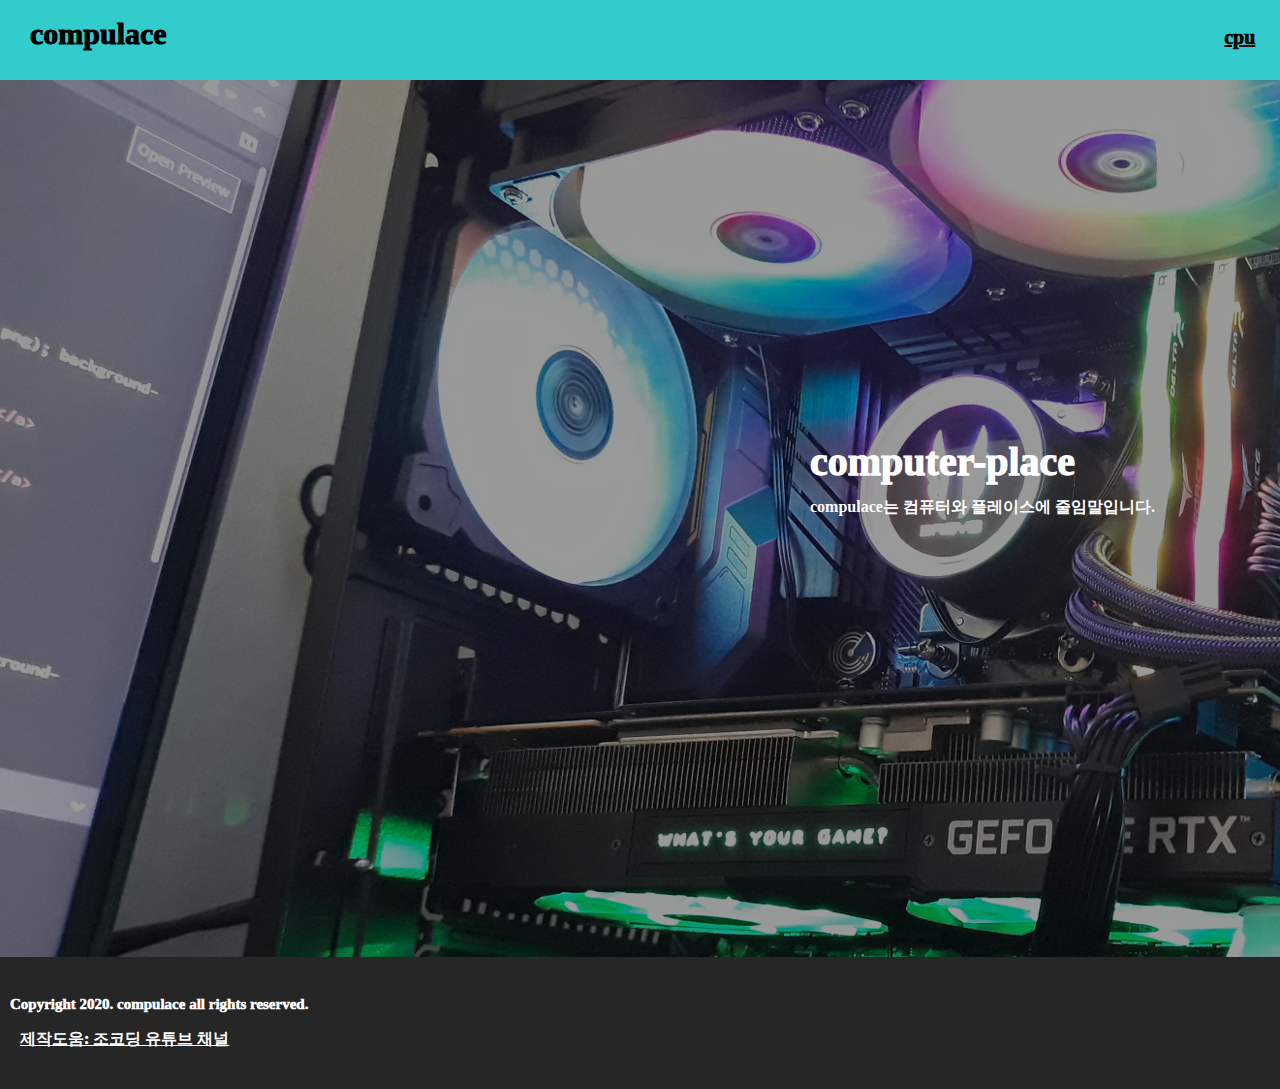
<file: index.html>
<!DOCTYPE html>
<html>
	<head>
		<link rel="stylesheet" href="style.css">
		<title>compulace</title>
		<meta name="naver-site-verification" content="705ed87ffead1fd31095c3c8403d4b405e23853a" />
	</head>
	<body>
		<body style="
    margin-top: 0px;
    margin-right: 0px;
    margin-bottom: 0px;
    margin-left: 0px;
"> 
		<table width="1920px" cellpadding="0px" cellspacing="0px" border="0px"> <tr> <td style="padding:10px 10px 10px 30px; background:url(web1.png); background-repeat:no-repeat;" width="1920px" height="60px" valign="top" align="laft" 
><span style="color:#000000; font-weight:1000; font-size:30px; font-family:맑은 고딕; letter-spacing:0px; line-height:1.6;">compulace

<a input type href="cpu.html" target="+blank" style="color:#000000; fant-weight:700; font-size:20px; margin-left: 1050px; font-family:맑은 고딕">cpu</a>
<a href="mainboard.html" target="blank" style="color:#000000; fant-weight:700; font-size:16px; margin-left: 20px; font-family:밁은 고딕">메인보드</a>
<a href="memory.html" target="blank" style="color:#000000; fant-weight:700; font-size:16px; margin-left: 20px; font-family:밁은 고딕">메모리</a>
<a href="graphics card.html" target="blank" style="color:#000000; fant-weight:700; font-size:16px; margin-left: 20px; font-family:밁은 고딕">그래픽카드</a>
<a href="SSD.html" target="blank" style="color:#000000; fant-weight:700; font-size:16px; margin-left: 20px; font-family:밁은 고딕">SSD</a>
<a href="HDD.html" target="blank" style="color:#000000; fant-weight:700; font-size:16px; margin-left: 20px; font-family:밁은 고딕">HDD</a>
<a href="power.html" target="blank" style="color:#000000; fant-weight:700; font-size:16px; margin-left: 20px; font-family:밁은 고딕">파워</a>
<a href="case.html" target="blank" style="color:#000000; fant-weight:700; font-size:16px; margin-left: 20px; font-family:밁은 고딕">케이스</a>
			</table>



<table width="1920px" cellpadding="0px" cellspacing="0px" border="0px"> <tr> <td style="padding:350px 10px 10px 810px; background:url(coverimg.png); background-repeat:no-repeat;" width="1920px" height="517px" valign="top" align="laft" 
><span style="color:#ffffff; font-weight:1000; font-size:40px; font-family:맑은 고딕; letter-spacing:0px; line-height:1.6;">computer-place

<h1 style="padding:00px 00px 00px 00px;color:#ffffff;fant-weight:700;font-size:16px;margin-left: 0px;font-family:밁은 고딕;margin-right: 590px;margin-bottom: 0px;margin-top: 0px;">compulace는 컴퓨터와 플레이스에 줄임말입니다.</h1>
	</table>

<table width="1920px" cellpadding="0px" cellspacing="0px" border="0px"> <tr> <td style="padding:35px 10px 00px 10px; background:url(down.png); background-repeat:no-repeat;" width="1920px" height="20px" valign="top" align="laft" 
><span style="color:#ffffff; font-weight:1000; font-size:15px; font-family:맑은 고딕; letter-spacing:0px; line-height:1.6;">Copyright 2020. compulace all rights reserved.
	</table>
	
	<table width="1920px" cellpadding="0px" cellspacing="0px" border="0px"> <tr> <td style="padding:10px 10px 00px 0px; background:url(down.png); background-repeat:no-repeat;" width="1920px" height="63px" valign="top" align="laft" 
><span style="color:#ffffff; font-weight:1000; font-size:15px; font-family:맑은 고딕; letter-spacing:0px; line-height:1.6;">
		
		<a href="https://www.youtube.com/channel/UCQNE2JmbasNYbjGAcuBiRRg" target="blank" align="laft" style="color:#ffffff; fant-weight:700; font-size:16px; margin-left: 20px; font-family:밁은 고딕">제작도움: 조코딩 유튜브 채널</a>
	</table>
		
		</body>
</html>
</file>
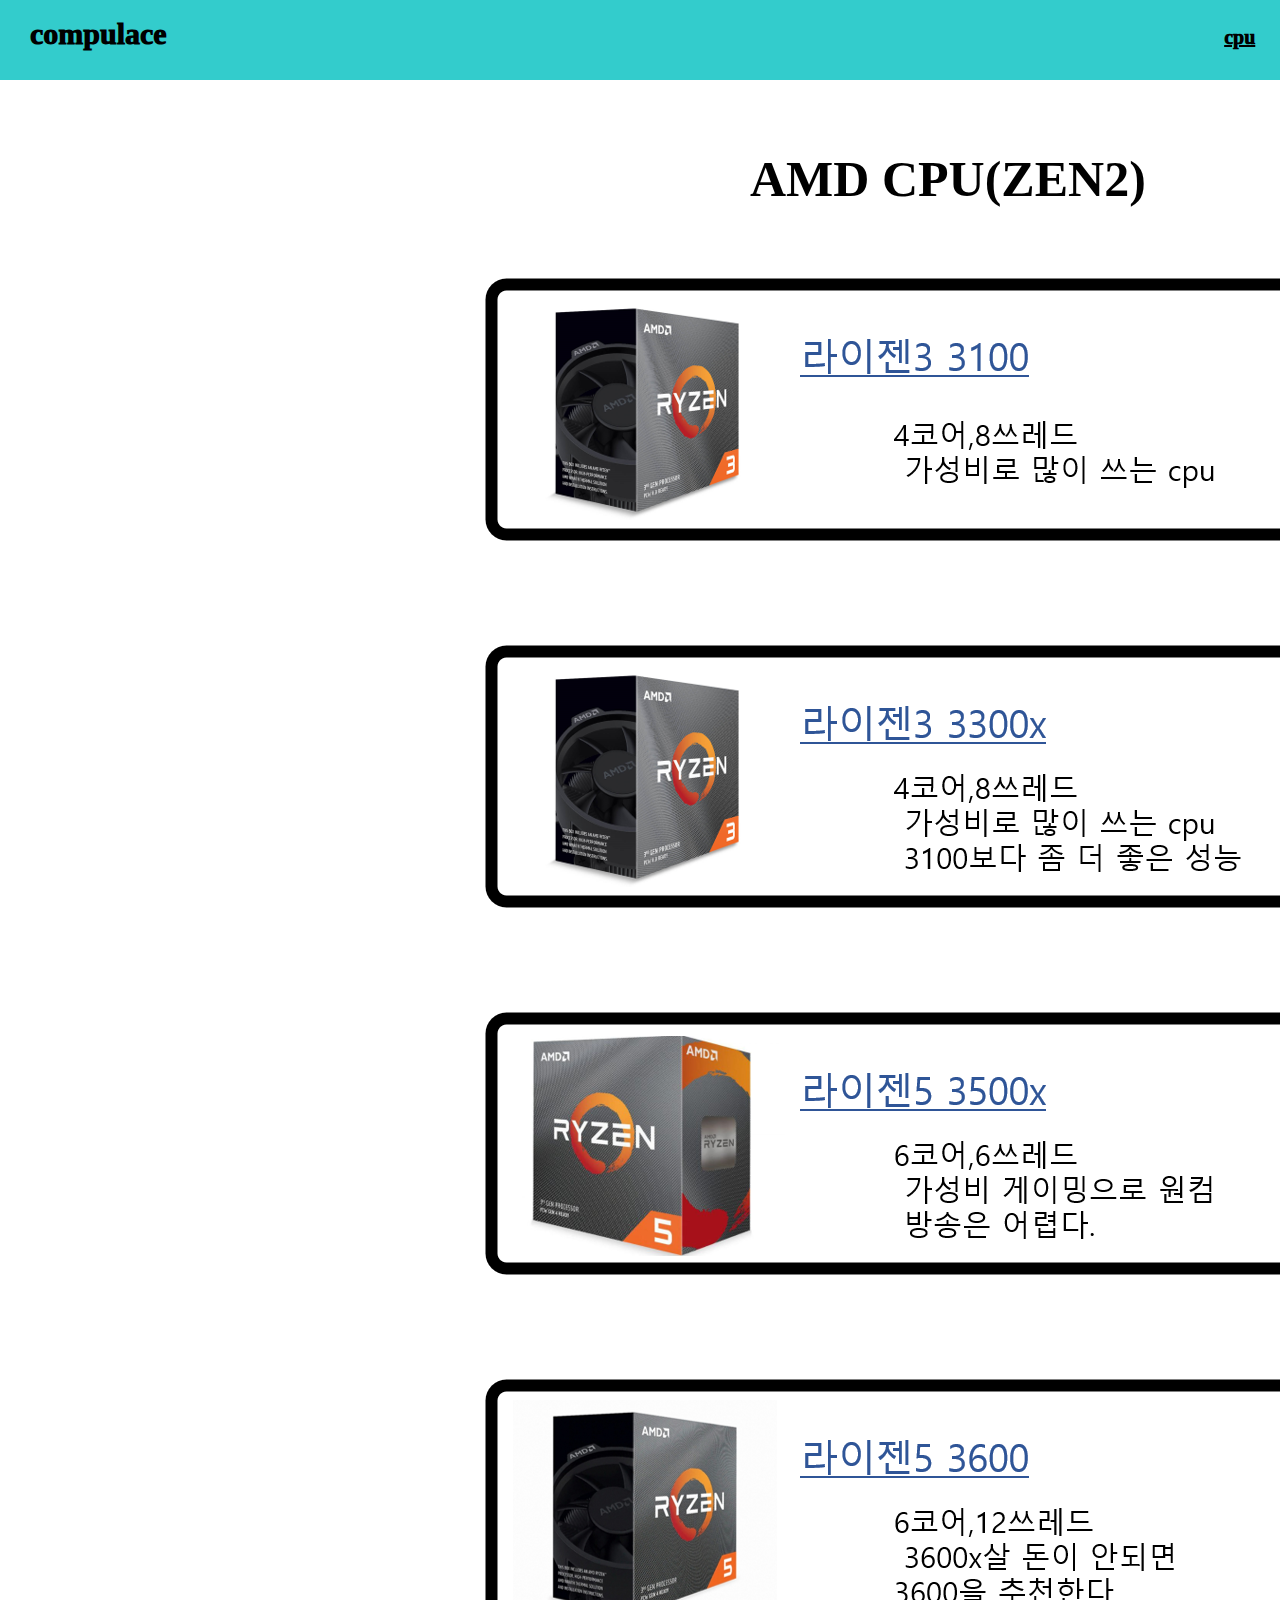
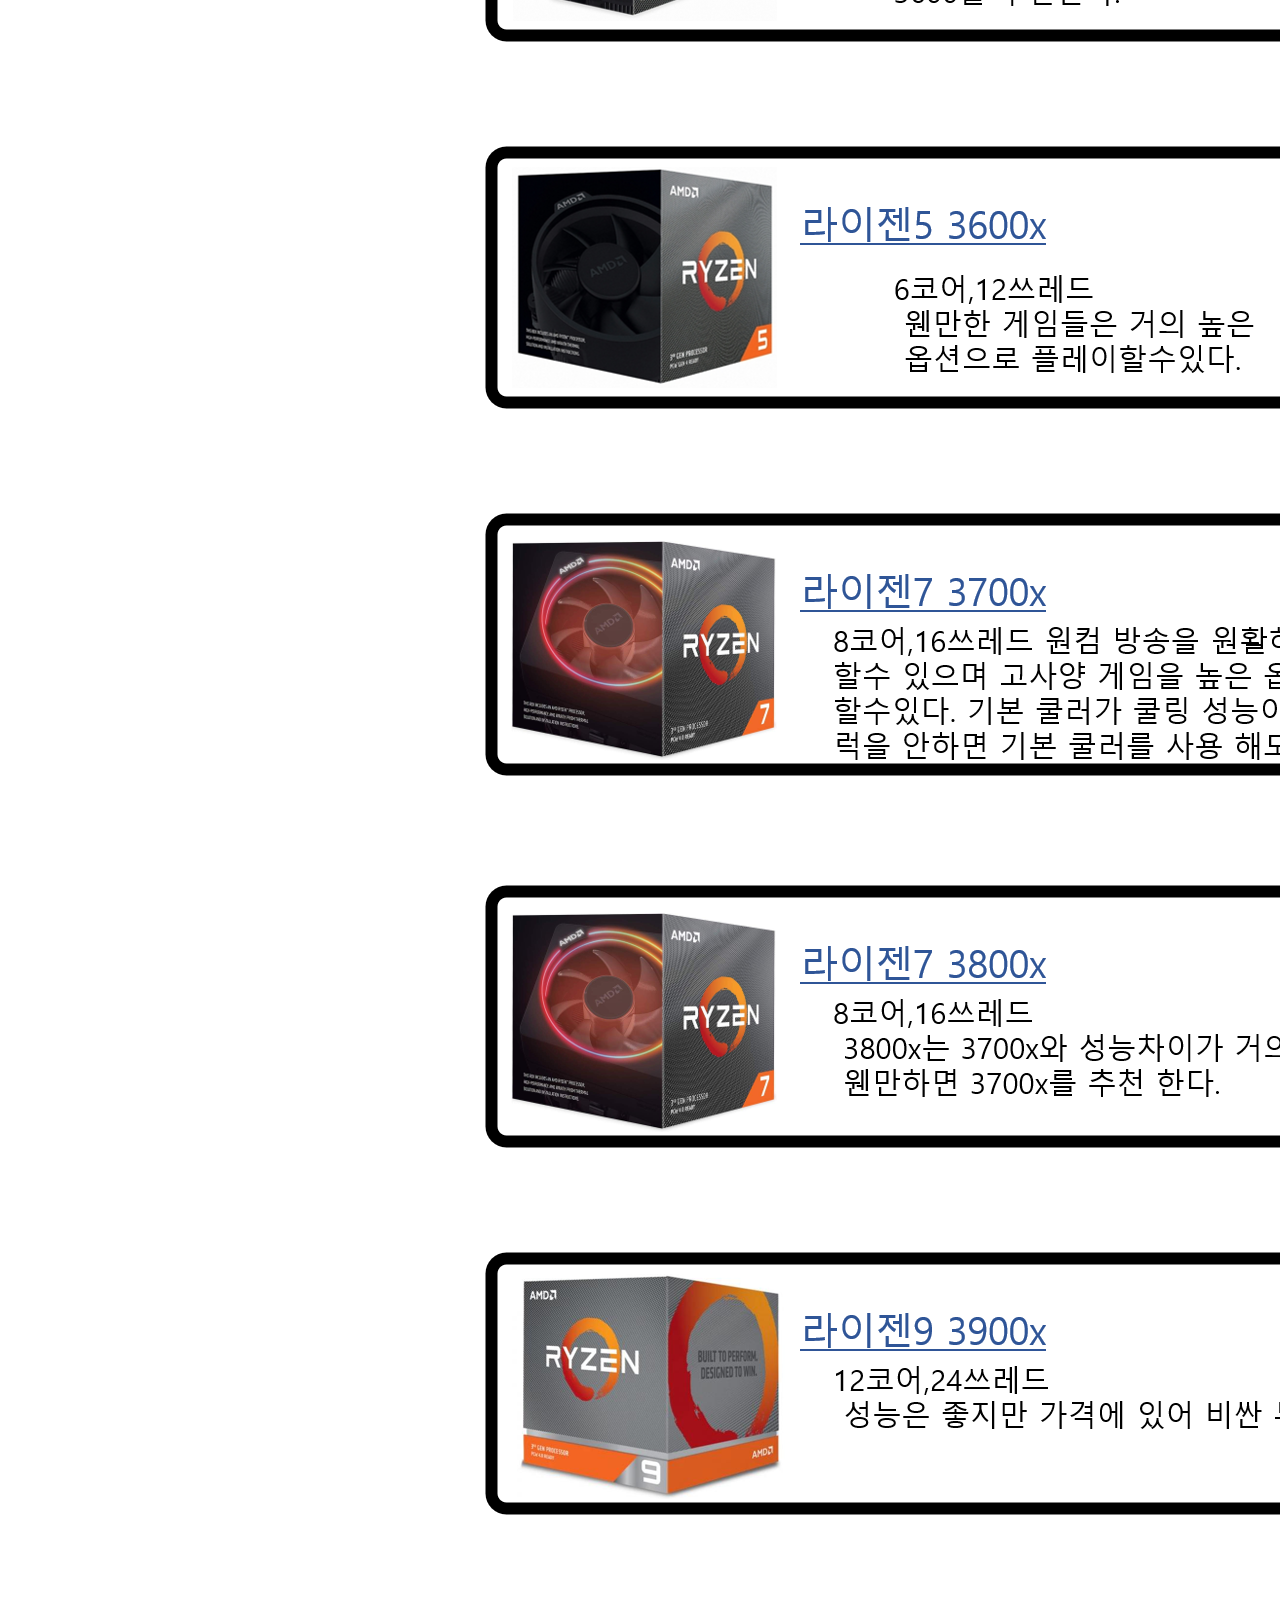
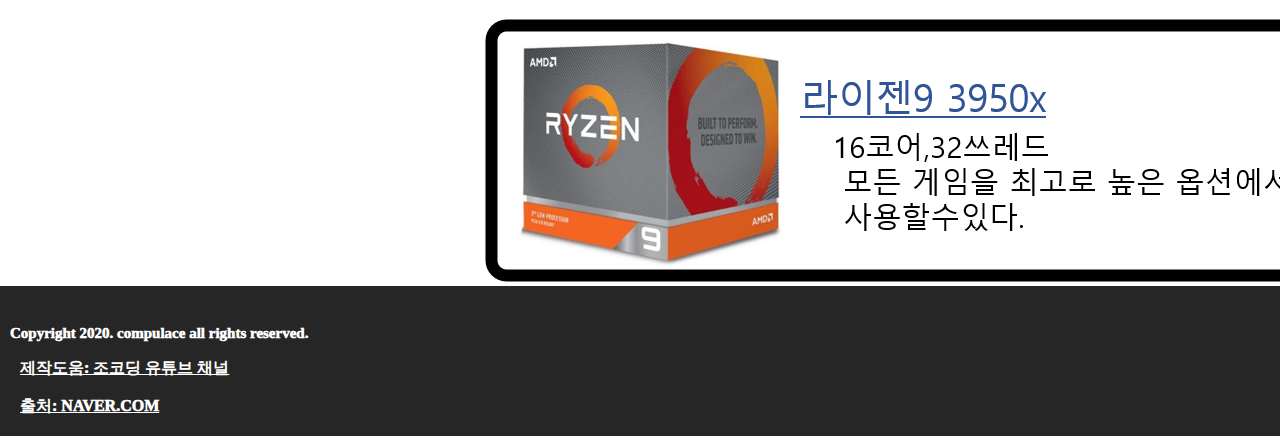
<file: cpu.html>
<!DOCTYPE html>
<html>
	<head>
		<link rel="stylesheet" href="style.css">
		<title>compulace - cpu</title>
	</head>
	<body>
		<body style="
    margin-top: 0px;
    margin-right: 0px;
    margin-bottom: 0px;
    margin-left: 0px;
">

		<table width="1920px" cellpadding="0px" cellspacing="0px" border="0px"> <tr> <td style="padding:10px 10px 10px 30px; background:url(web1.png); background-repeat:no-repeat;" width="1920px" height="60px" valign="top" align="laft" 
><span style="color:#000000; font-weight:1000; font-size:30px; font-family:맑은 고딕; letter-spacing:0px; line-height:1.6;">compulace

<a input type href="cpu.html" target="+blank" style="color:#000000; fant-weight:700; font-size:20px; margin-left: 1050px; font-family:맑은 고딕">cpu</a>
<a href="mainboard.html" target="blank" style="color:#000000; fant-weight:700; font-size:16px; margin-left: 20px; font-family:밁은 고딕">메인보드</a>
<a href="memory.html" target="blank" style="color:#000000; fant-weight:700; font-size:16px; margin-left: 20px; font-family:밁은 고딕">메모리</a>
<a href="graphics card.html" target="blank" style="color:#000000; fant-weight:700; font-size:16px; margin-left: 20px; font-family:밁은 고딕">그래픽카드</a>
<a href="SSD.html" target="blank" style="color:#000000; fant-weight:700; font-size:16px; margin-left: 20px; font-family:밁은 고딕">SSD</a>
<a href="HDD.html" target="blank" style="color:#000000; fant-weight:700; font-size:16px; margin-left: 20px; font-family:밁은 고딕">HDD</a>
<a href="power.html" target="blank" style="color:#000000; fant-weight:700; font-size:16px; margin-left: 20px; font-family:밁은 고딕">파워</a>
<a href="case.html" target="blank" style="color:#000000; fant-weight:700; font-size:16px; margin-left: 20px; font-family:밁은 고딕">케이스</a>
			</table>

<h1 style="
    margin-top: 70px;
    margin-bottom: 70px;
    margin-left: 750px;
    font-size: 50px;
">AMD CPU(ZEN2)</h1>
			
<img src="3100.png" style="margin-top: 0px;margin-left: 485px;">

<img src="3300x.png" style=" margin-top: 100px; margin-left: 485px;">

<img src="3500x.png" style=" margin-top: 100px; margin-left: 485px;">

<img src="3600.png" style=" margin-top: 100px; margin-left: 485px;">

<img src="3600x.png" style=" margin-top: 100px; margin-left: 485px;">

<img src="3700x.png" style=" margin-top: 100px; margin-left: 485px;">

<img src="3800x.png" style=" margin-top: 100px; margin-left: 485px;">

<img src="3900x.png" style=" margin-top: 100px; margin-left: 485px;">

<img src="3950x.png" style=" margin-top: 100px; margin-left: 485px;">

<table width="1920px" cellpadding="0px" cellspacing="0px" border="0px"> <tr> <td style="padding:35px 10px 00px 10px; background:url(down.png); background-repeat:no-repeat;" width="1920px" height="20px" valign="top" align="laft" 
><span style="color:#ffffff; font-weight:1000; font-size:15px; font-family:맑은 고딕; letter-spacing:0px; line-height:1.6;">Copyright 2020. compulace all rights reserved.
	</table>
	
	<table width="1920px" cellpadding="0px" cellspacing="0px" border="0px"> <tr> <td style="padding:10px 10px 00px 0px; background:url(down.png); background-repeat:no-repeat;" width="1920px" height="28px" valign="top" align="laft" 
><span style="color:#ffffff; font-weight:1000; font-size:15px; font-family:맑은 고딕; letter-spacing:0px; line-height:1.6;">
		
		<a href="https://www.youtube.com/channel/UCQNE2JmbasNYbjGAcuBiRRg" target="blank" align="laft" style="color:#ffffff; fant-weight:700; font-size:16px; margin-left: 20px; font-family:밁은 고딕">제작도움: 조코딩 유튜브 채널</a>
	</table>

	<table width="1920px" cellpadding="0px" cellspacing="0px" border="0px"> <tr> <td style="padding:10px 10px 00px 0px; background:url(down.png); background-repeat:no-repeat;" width="1920px" height="43px" valign="top" align="laft" 
><span style="color:#ffffff; font-weight:1000; font-size:15px; font-family:맑은 고딕; letter-spacing:0px; line-height:1.6;">
		
		<a href="https://www.naver.com/" target="blank" align="laft" style="color:#ffffff; fant-weight:700; font-size:16px; margin-left: 20px; font-family:밁은 고딕">출처: NAVER.COM</a>
	</table>

		</body>
</html>
</file>
<file: style.css>
.title {
	font-weight: bold;
	font-size: 25px;
}
</file>
